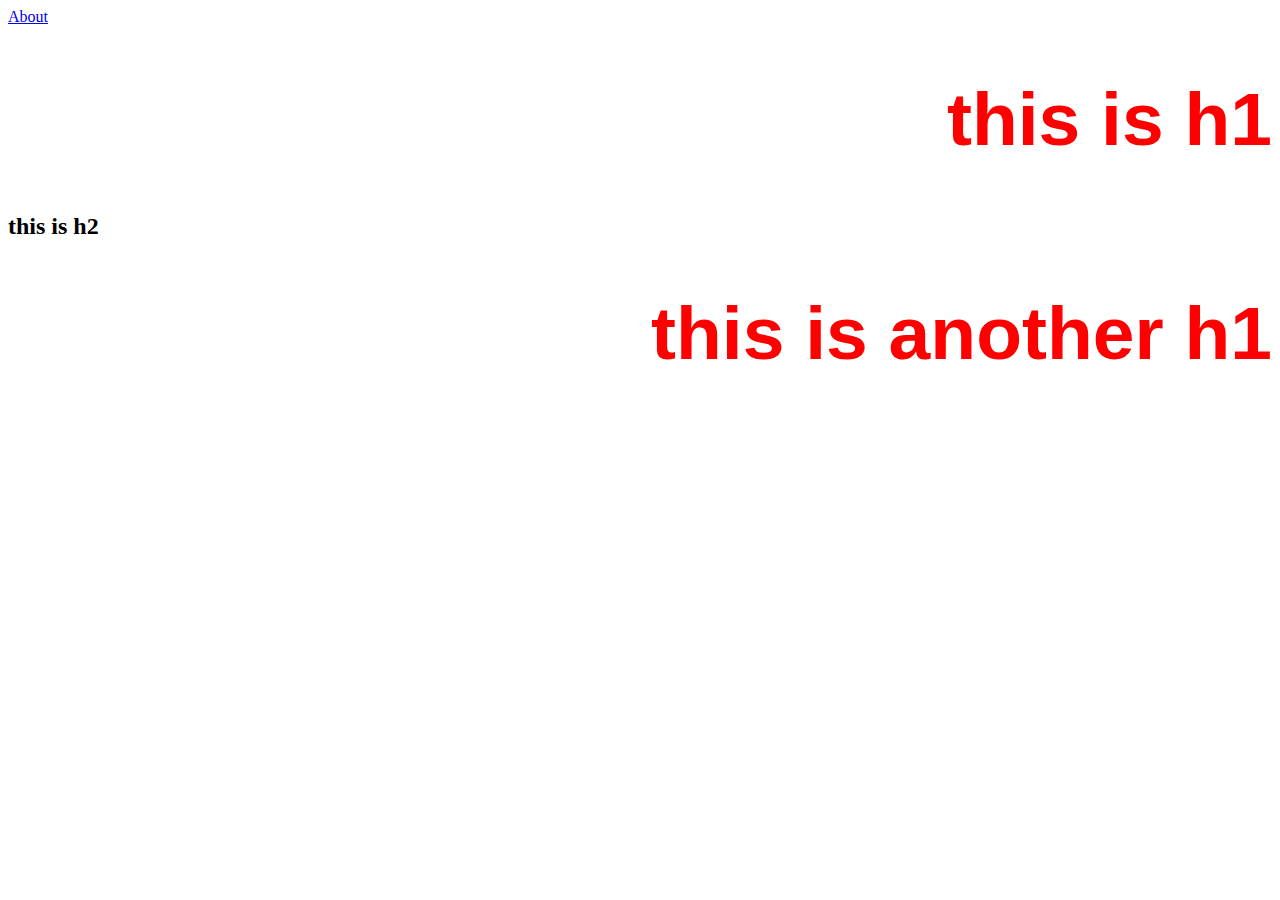
<file: index.html>
<!DOCTYPE html>
<html lang="en">
<head>
    <meta charset="UTF-8">
    <meta name="viewport" content="width=device-width, initial-scale=1.0">
    <title>My Blog</title>
    <link rel="stylesheet" type="text/css" href="./index.css">
</head>
<body>
    <a href="about.html">About</a>
    <h1>this is h1</h1>
    <h2>this is h2</h2>
    <h1>this is another h1</h1>
</body>
</html>
</file>
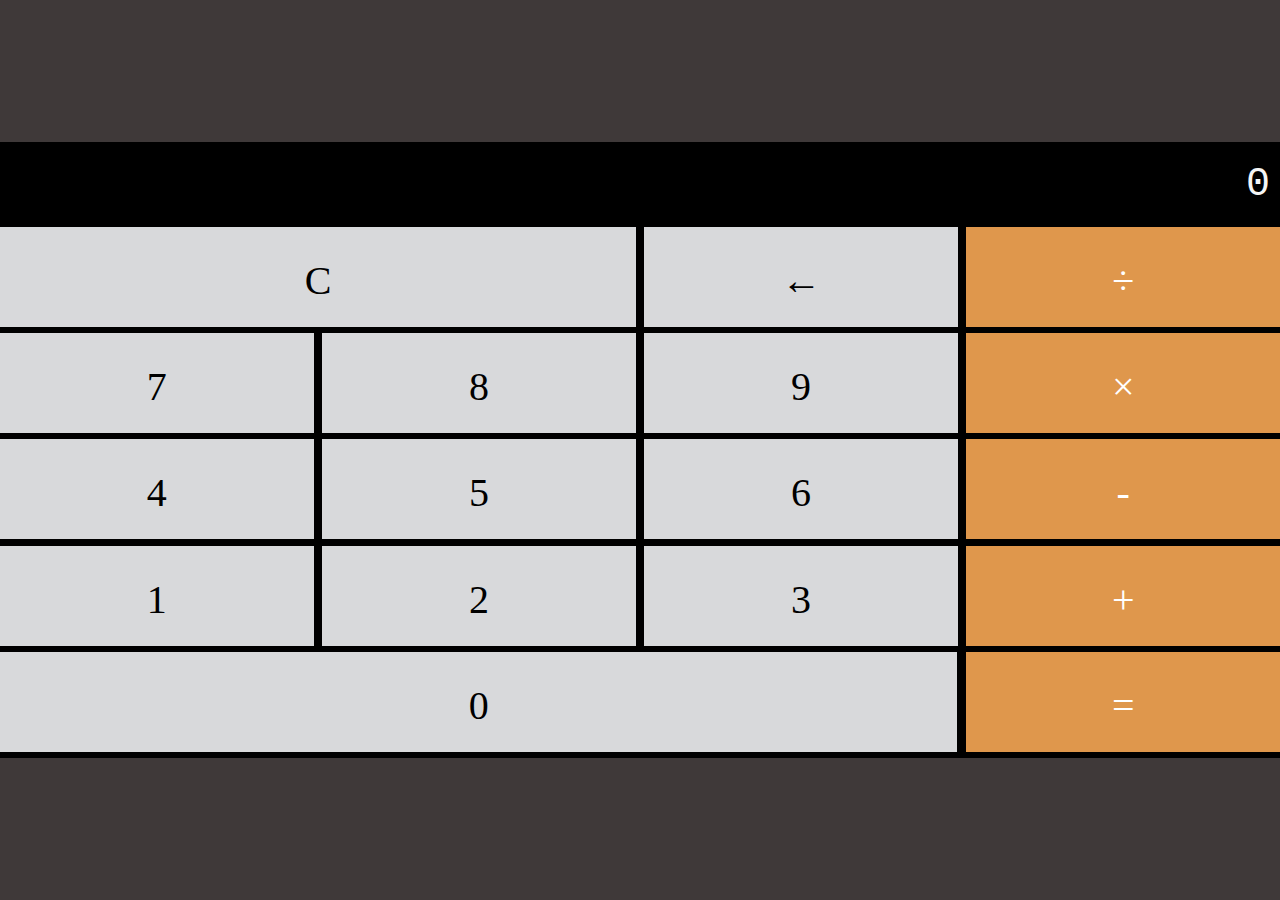
<file: calculator/index.html>
<!DOCTYPE html>
<html lang="en">
<head>
    <meta charset="UTF-8">
    <meta name="viewport" content="width=device-width, initial-scale=1.0">
    <title>Calculator</title>
    <link rel="stylesheet" href="./calculator.css">
</head>
<body>
    <div class="main">
    <div class="calc">
        <section class="screen">0</section>

        <section class="calc-buttons">
            <div class="calc-button-rows">
                <div class="calc-button double">C</div>
                <div class="calc-button">←</div>
                <div class="calc-button">÷</div>
            </div>
            <div class="calc-button-rows">
                <div class="calc-button">7</div>
                <div class="calc-button">8</div>
                <div class="calc-button">9</div>
                <div class="calc-button">×</div>
            </div>
            <div class="calc-button-rows">
                <div class="calc-button">4</div>
                <div class="calc-button">5</div>
                <div class="calc-button">6</div>
                <div class="calc-button">-</div>
            </div>
            <div class="calc-button-rows">
                <div class="calc-button">1</div>
                <div class="calc-button">2</div>
                <div class="calc-button">3</div>
                <div class="calc-button">+</div>
            </div>
            <div class="calc-button-rows">
                <div class="calc-button triple">0</div>
                <div class="calc-button">=</div>
            </div>
        </section>
        <script src="./calculator.js"></script>
    </div>
</div>
</body>
</html>
</file>
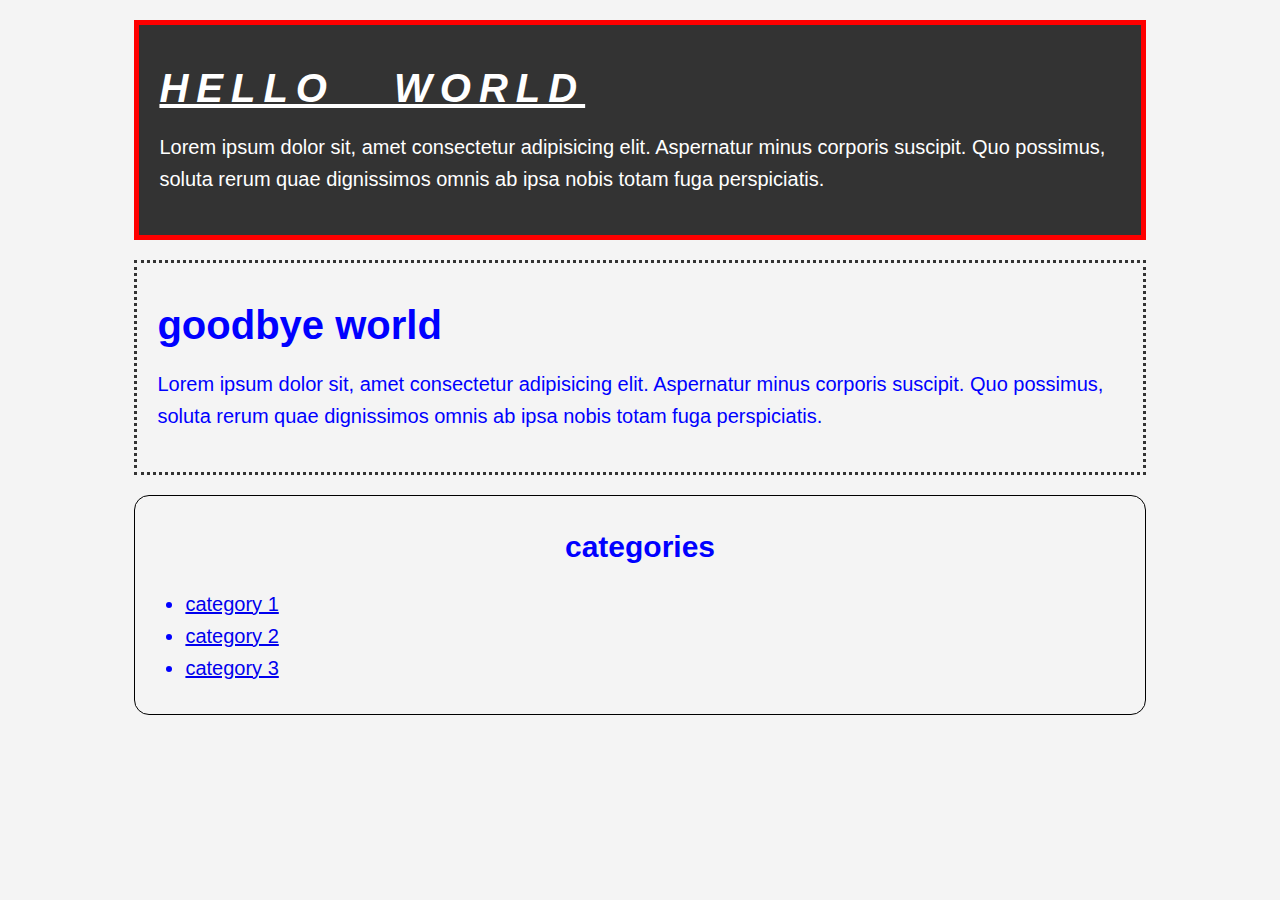
<file: csscheatsheet/index.html>
<!DOCTYPE html>
<html>
    <head>
        <title>CSS Cheat Sheet</title>
        <link rel="stylesheet" type="text/css" href="css/style.css">
    </head>
    <body>
        <div class="container">
            <div class="box1">
                <h1>hello world</h1>
                <p>
                    Lorem ipsum dolor sit, amet consectetur adipisicing elit. 
                    Aspernatur minus corporis suscipit. 
                    Quo possimus, soluta rerum quae dignissimos omnis ab ipsa nobis totam fuga perspiciatis.
                </p>
            </div>
            <div class="box2">
                <h1>goodbye world</h1>
                <p>
                    Lorem ipsum dolor sit, amet consectetur adipisicing elit. 
                    Aspernatur minus corporis suscipit. 
                    Quo possimus, soluta rerum quae dignissimos omnis ab ipsa nobis totam fuga perspiciatis.
                </p>
            </div>

            <div class="categories">
                <h2>categories</h2>
                <ul>
                    <li><a href="#">category 1</a></li>
                    <li><a href="#">category 2</a></li>
                    <li><a href="#">category 3</a></li>
                </ul>
            </div>
        </div>
        
        
    </body>
</html>
</file>
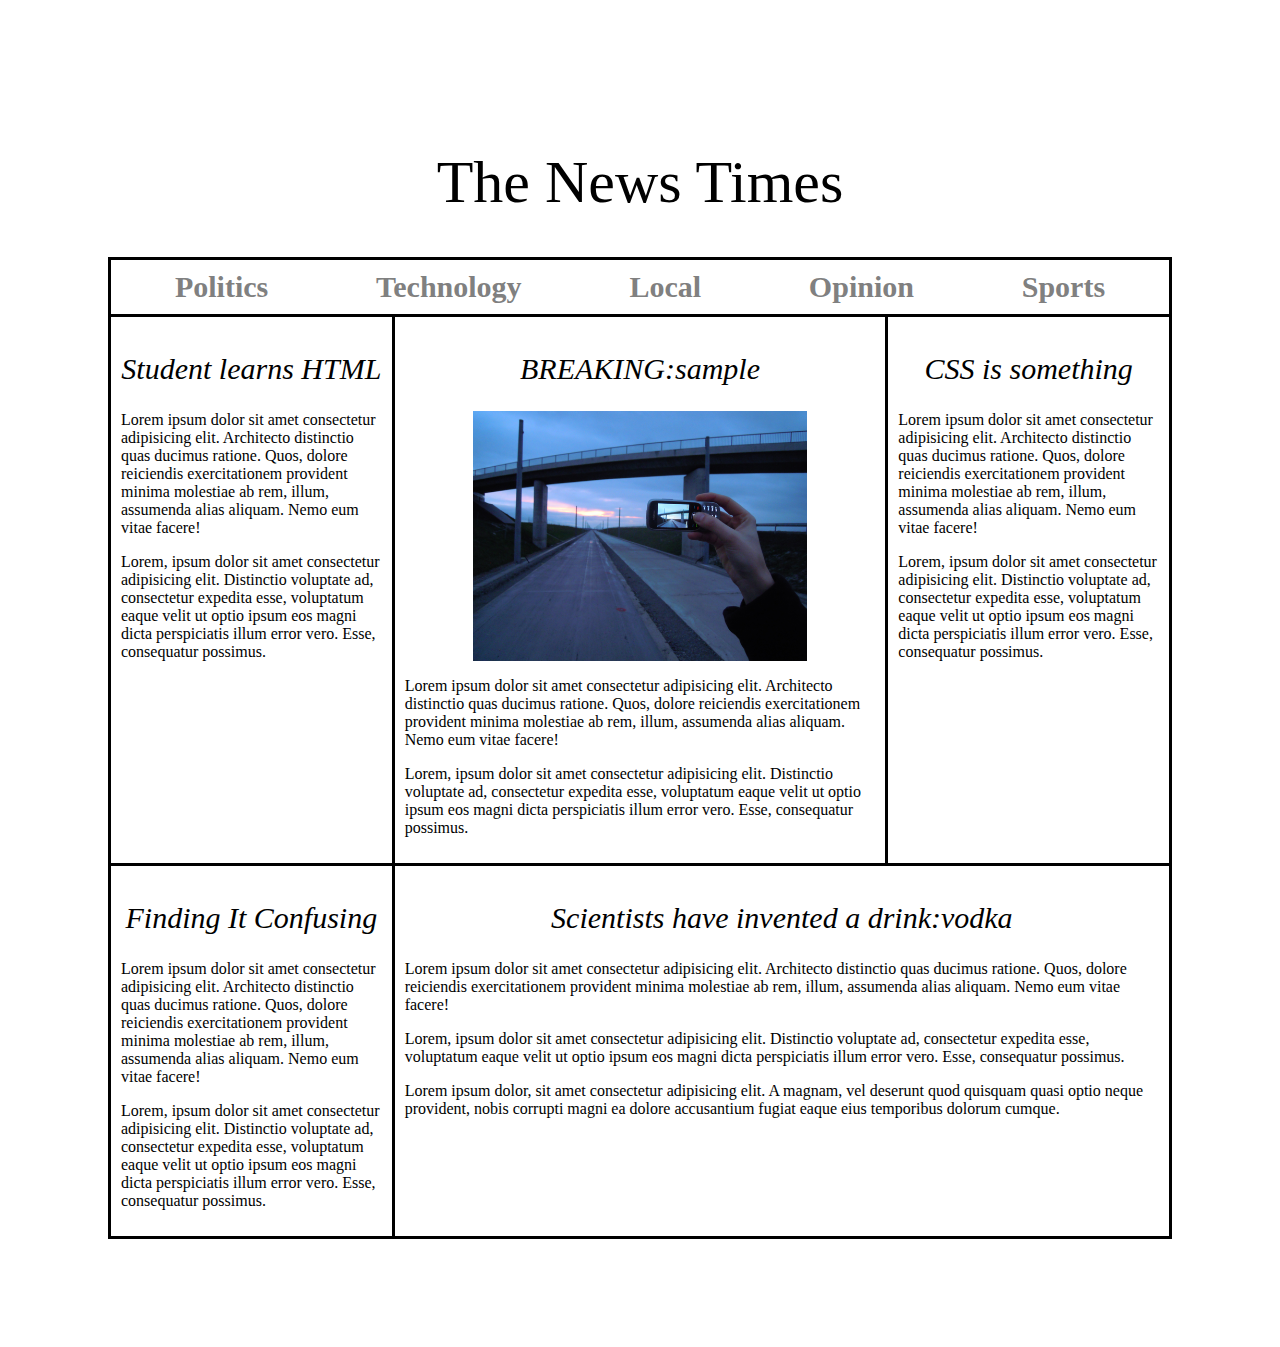
<file: newspaper.html>
<!DOCTYPE html>
<html lang="en">
<head>
    <meta charset="UTF-8">
    <meta name="viewport" content="width=device-width, initial-scale=1.0">
    <title>newspaper blog</title>
    <link rel="stylesheet" type="text/css" href="./news.css">
</head>
<body>
    <div class="head"></div>
        <header class="brand-header">
            <h1 class="brand">The News Times</h1>
        </header>
    <div class="page">
        <ul class="nav-links">
            <li class="genre">
                <a href="#" class="section-link">Politics</a>
            </li>
            <li class="genre">
                <a href="#" class="section-link">Technology</a>
            </li>
            <li class="genre">
                <a href="#" class="section-link">Local</a>
            </li>
            <li class="genre">
                <a href="#" class="section-link">Opinion</a>
            </li>
            <li class="genre">
                <a href="#" class="section-link">Sports</a>
            </li>
        </ul>
            <article class="story story1">
                <h2 class="article-title">Student learns HTML</h2>
                <p class="article-text">Lorem ipsum dolor sit amet consectetur adipisicing elit.
                Architecto distinctio quas ducimus ratione. 
                Quos, dolore reiciendis exercitationem provident minima molestiae ab rem, illum, assumenda alias aliquam.
                 Nemo eum vitae facere!</p>
                 <p class="article-text">Lorem, ipsum dolor sit amet consectetur adipisicing elit. Distinctio voluptate ad, consectetur expedita esse, voluptatum eaque velit ut optio ipsum eos magni dicta perspiciatis illum error vero. Esse, consequatur possimus.             </p>
            </article>
            <article class="story story2">
                <h2 class="article-title">BREAKING:sample</h2>
                <img src="sample.webp" alt="sample" class="article-image">
                <p class="article-text">Lorem ipsum dolor sit amet consectetur adipisicing elit.
                Architecto distinctio quas ducimus ratione. 
                Quos, dolore reiciendis exercitationem provident minima molestiae ab rem, illum, assumenda alias aliquam.
                 Nemo eum vitae facere!</p>
                 <p class="article-text">Lorem, ipsum dolor sit amet consectetur adipisicing elit. Distinctio voluptate ad, consectetur expedita esse, voluptatum eaque velit ut optio ipsum eos magni dicta perspiciatis illum error vero. Esse, consequatur possimus.             </p>
            </article>
            <article class="story story3">
                <h2 class="article-title">CSS is something</h2>
                <p class="article-text">Lorem ipsum dolor sit amet consectetur adipisicing elit.
                Architecto distinctio quas ducimus ratione. 
                Quos, dolore reiciendis exercitationem provident minima molestiae ab rem, illum, assumenda alias aliquam.
                 Nemo eum vitae facere!</p>
                 <p class="article-text">Lorem, ipsum dolor sit amet consectetur adipisicing elit. Distinctio voluptate ad, consectetur expedita esse, voluptatum eaque velit ut optio ipsum eos magni dicta perspiciatis illum error vero. Esse, consequatur possimus.             </p>
            </article>
     
            <article class="story story4">
                <h2 class="article-title">Finding It Confusing</h2>
                <p class="article-text">Lorem ipsum dolor sit amet consectetur adipisicing elit.
                Architecto distinctio quas ducimus ratione. 
                Quos, dolore reiciendis exercitationem provident minima molestiae ab rem, illum, assumenda alias aliquam.
                 Nemo eum vitae facere!</p>
                 <p class="article-text">Lorem, ipsum dolor sit amet consectetur adipisicing elit. Distinctio voluptate ad, consectetur expedita esse, voluptatum eaque velit ut optio ipsum eos magni dicta perspiciatis illum error vero. Esse, consequatur possimus.             </p>
            </article>
            <article class="story story5">
                <h2 class="article-title">Scientists have invented a drink:vodka</h2>
                <p class="article-text">Lorem ipsum dolor sit amet consectetur adipisicing elit.
                Architecto distinctio quas ducimus ratione. 
                Quos, dolore reiciendis exercitationem provident minima molestiae ab rem, illum, assumenda alias aliquam.
                 Nemo eum vitae facere!</p>
                 <p class="article-text">Lorem, ipsum dolor sit amet consectetur adipisicing elit. Distinctio voluptate ad, consectetur expedita esse, voluptatum eaque velit ut optio ipsum eos magni dicta perspiciatis illum error vero. Esse, consequatur possimus.             </p>
                <p class="article-text">Lorem ipsum dolor, sit amet consectetur adipisicing elit. A magnam, vel deserunt quod quisquam quasi optio neque provident, nobis corrupti magni ea dolore accusantium fugiat eaque eius temporibus dolorum cumque.</p>
                </article>
        
    </div>

</body>
</html>
</file>
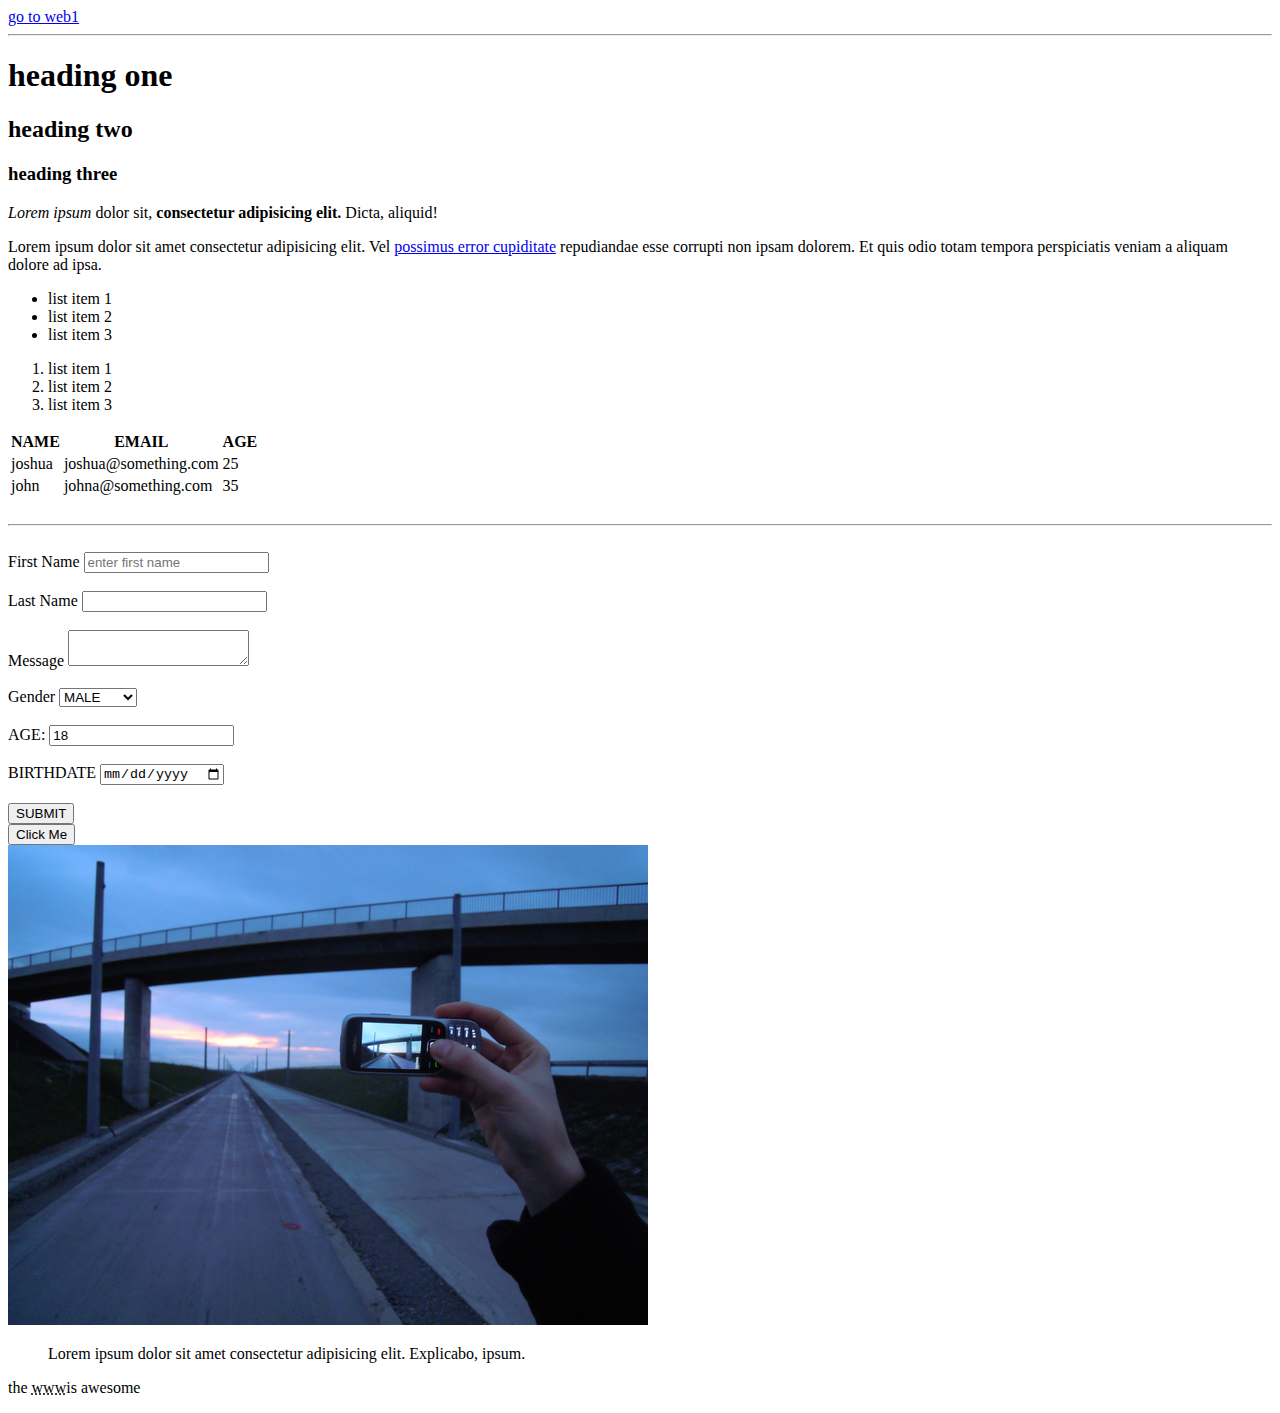
<file: web.html>
<!DOCTYPE html>
<html>
    <head>
        <title> HTML CHEAT SHEET</title>
    </head>
        <body>
            <a href="web1.html">go to web1</a>
            <hr>
            <!--headings-->
            <h1>heading one</h1>
            <h2>heading two</h2>
            <h3>heading three</h3>
            <!--paragraph-->
            <p>
                <em>Lorem ipsum</em> dolor sit, <strong>consectetur adipisicing elit.</strong>  Dicta, aliquid!
            </p>
            <p>
                Lorem ipsum dolor sit amet consectetur adipisicing elit. 
                Vel <a href="http://google.com" target="_blank">possimus error cupiditate</a> repudiandae esse corrupti non ipsam dolorem.
                Et quis odio totam tempora perspiciatis veniam a aliquam dolore ad ipsa.
            </p>
            <!--lists-->
            <ul>
                <li>list item 1</li>
                <li>list item 2</li>
                <li>list item 3</li>
            </ul>
            <ol>
                <li>list item 1</li>
                <li>list item 2</li>
                <li>list item 3</li>
            </ol>
            <!--tables-->
            <table>
                <thead>
                    <tr>
                        <th>NAME</th>
                        <th>EMAIL</th>
                        <th>AGE</th>
                    </tr>
                </thead>
                <tbody>
                    <tr>
                        <td>joshua</td>
                        <td>joshua@something.com</td>
                        <td>25</td>
                    </tr>
                    <tr>
                        <td>john</td>
                        <td>johna@something.com</td>
                        <td>35</td>
                    </tr>
                </tbody>
            </table>
            <br>
            <hr>
            <br>
            <!--forms-->
            <form>
                <div>
                    <label>First Name</label>
                    <input type="text" name="firstName" placeholder="enter first name">
                </div>
                <br>
                <div>
                    <label>Last Name</label>
                    <input type="text" name="lastName">
                </div>
                <br>
                <div>
                    <label>Message</label>
                    <textarea name="message"></textarea>
                </div>
                <br>
                <div>
                    <label>Gender</label>
                    <select name="gender">
                        <option value="male">MALE</option>
                        <option value="female">FEMALE</option>
                        <option value="others">OTHERS</option>
                    </select>
                </div>
                <br>
                <div>
                    <label>AGE:</label>
                    <input type="number" name="age" value="18">
                </div>
                <br>
                <div>
                    <label>BIRTHDATE</label>
                    <input type="date" name="birthdate">
                </div>
                <br>
                <input type="submit" name="submit" value="SUBMIT">
            </form>
            <!--buttons-->
            <button>Click Me</button>
            <br>
            <a href="sample.webp">
                <img src="sample.webp" alt="my sample image">
            </a>
            <!--quotations-->
            <blockquote>
                Lorem ipsum dolor sit amet consectetur adipisicing elit. Explicabo, ipsum.
            </blockquote>
            <p>the <abbr title="world wide web">www</abbr>is awesome</p>
            
        </body>
</html>
</file>
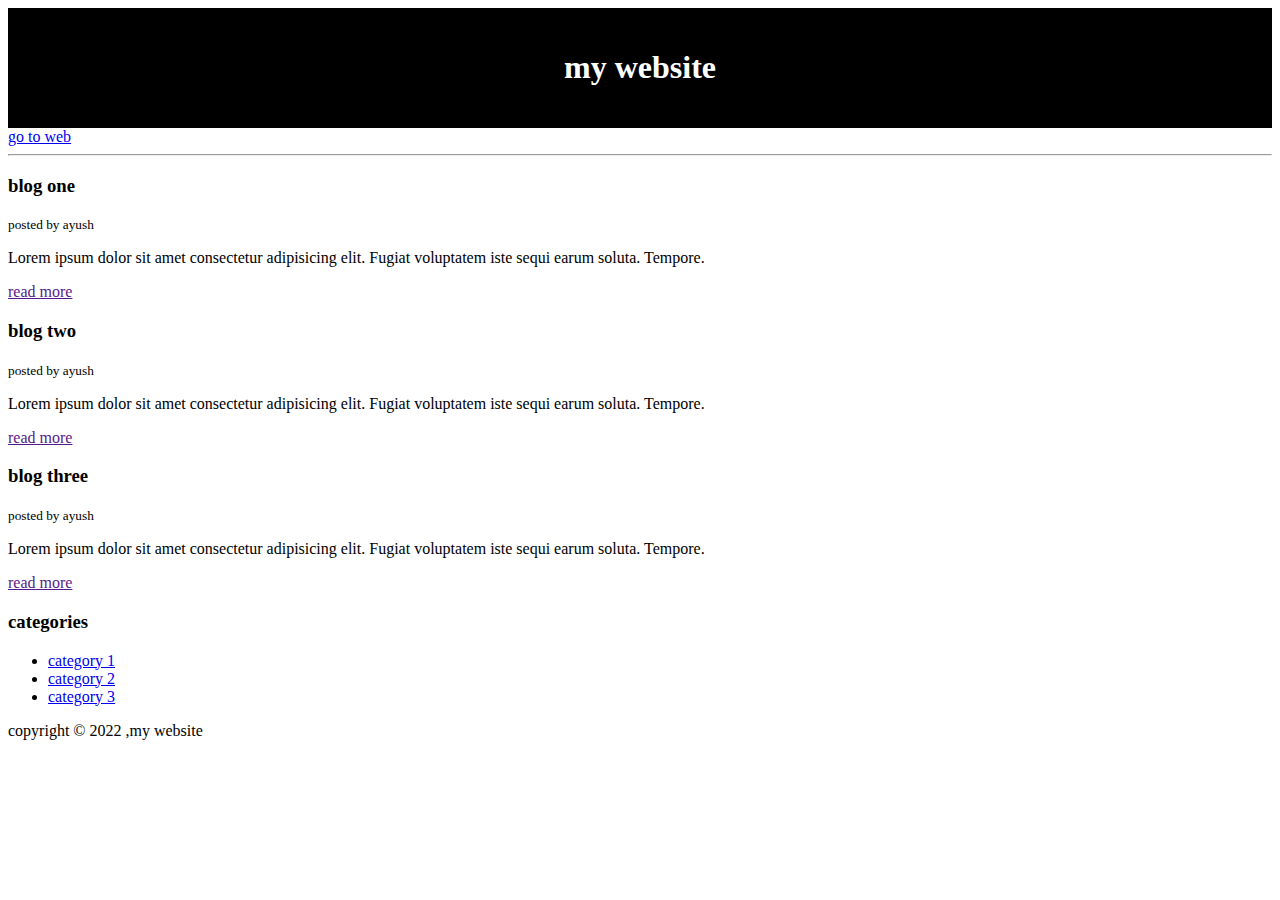
<file: web1.html>
<!DOCTYPE html>
<html>
    <head>
        <title>my blog</title>
        <meta name="description" content="awesome blog">
        <meta name="keywords" content="web design blog">
        <style type="text/css">
            #main-header{
                text-align: center;
                background-color: black;
                color: white;
                padding: 20px;
            }
        </style>
    </head>
    <body>
        <header id="main-header">
            <h1>my website</h1>
        </header>
        <a href="web.html">go to web</a>
        <hr>
        <section>
            <article class="post">
                <h3>blog one</h3>
                <small>posted by ayush</small>
                <p>
                    Lorem ipsum dolor sit amet consectetur adipisicing elit. Fugiat voluptatem iste sequi earum soluta. Tempore.
                </p>
                <a href="">read more</a>
            </article>
            <article class="post">
                <h3>blog two</h3>
                <small>posted by ayush</small>
                <p>
                    Lorem ipsum dolor sit amet consectetur adipisicing elit. Fugiat voluptatem iste sequi earum soluta. Tempore.
                </p>
                <a href="">read more</a>
            </article>
            <article class="post">
                <h3>blog three</h3>
                <small>posted by ayush</small>
                <p>
                    Lorem ipsum dolor sit amet consectetur adipisicing elit. Fugiat voluptatem iste sequi earum soluta. Tempore.
                </p>
                <a href="">read more</a>
            </article>
        </section>
        <aside>
            <h3>categories</h3>
            <nav>
                <ul>
                <li><a href="#">category 1</a></li>
                <li><a href="#">category 2</a></li>
                <li><a href="#">category 3</a></li>
                </ul>
            </nav>
        </aside>
        <footer id="main-footer">
            <p>copyright &copy; 2022 ,my website</p>
        </footer>
    </body>
</html>
</file>
<file: index.css>
h1{
    font-family: Arial, Helvetica, sans-serif;
    color: red;
    font-size: 75px;
    text-align: right;
}
</file>
<file: calculator/calculator.css>
*{
    box-sizing: border-box;
}

body{
    padding: 0;
    margin: 0;
}

.main{
    display: flex;
    justify-content: center;
    align-items: center;
    height: 100vh;
    background-color: #3f3939;
}

.calc{
    background-color: black;
    color: white;
    width: 100%;
}

.screen{
    color: whitesmoke;
    text-align: right;
    font-size: 40px;
    font-family:'Courier New', Courier, monospace;
    padding: 20px 10px;
}

.calc-button{
    background-color: #d8d9db;
    color: black;
    height: 100px;
    font-size: 40px;
    border: none;
    border-radius: 0;
    cursor: pointer;
    width:24.5%;
    text-align: center;
    display: inline-block;
    padding-top: 30px;
}

.calc-button:hover{
    background-color: #ebebeb;
}

.calc-button:active{
    background-color: #bbbcbe;
}
.calc-button:last-child{
background-color: #df974c;
color: white;
}

.calc-button:last-child:hover {
background-color: #dfb07e;
}

.calc-button:last-child:active {
background-color: #dd8d37;
}

.calc-button-rows{
    display: flex;
    align-items: stretch;
    justify-content: space-between;
    margin-bottom: 0.5%;
}

.double {
    width: 49.7%;
}
  
.triple {
    width: 74.8%;
}
</file>
<file: csscheatsheet/css/style.css>
body{
    background-color: #f4f4f4;
    color: blue;
    font-family: Arial, Helvetica, sans-serif;
    font-size: 20px;
    /*font: normal 20px arial,helvetica,sans-serif;*/
    line-height: 1.6em;
}
.container{
    margin:auto;
    width: 80%;
}
.box1{
    background-color: #333;
    color: #fff;
    border-right: 5px red solid;
    border-left: 5px red solid;
    border-top: 5px red solid;
    border-bottom: 5px red solid;
    padding-top: 20px;
    padding: 20px;
    margin-top: 20px;
    margin: 20px 0;
}

.box1 h1{
    font-family: 'Segoe UI', Tahoma, Geneva, Verdana, sans-serif;
    font-weight: 800;
    font-style: italic;
    text-decoration: underline;
    text-transform: uppercase;
    letter-spacing: 0.2em;
    word-spacing: 1em;
}
.box2{
    border: 3px dotted #333;
    margin:20px 0;
    padding: 20px;
    
}
.categories{
    border: 1px black solid;
    padding: 10px;
    border-radius: 15px;
}
.categories h2{
    text-align: center;
}
</file>
<file: news.css>
* {
    box-sizing: border-box;
}

body{
    padding: 100px;
}

.brand{
    font-family: "snell roundhand";
    font-weight: normal;
    font-size: 60px;
    text-align: center;
}

.story1{
    grid-area: story1;
}

.story2{
    grid-area: story2;
}

.story3{
    grid-area: story3;
}

.story4{
    grid-area: story4;
}

.story5{
    grid-area: story5;
}

.nav-links{
    grid-area: nav;
}

.page{
    display: grid;
    grid-template-areas: 
    "nav nav nav"
    "story1 story2 story3"
    "story4 story5 story5";
}

/* .firstthree{
    display: flex;
}

.resttwo{
    display:flex;
}
.story1{
    width: 1fr;
}

.story2{
    width: 1fr;
}

.story3{
    width:1fr;
}

.story4{
    width: 33.3%;
}

.story5{
    width: 66.66666666666666%;
} */
.article-title{
    font-family: cursive;
    font-size: 30px;
    font-weight: normal;
    font-style: italic;
    text-align: center;
}

.article-image{
    display: block;
    margin: 0 auto;
    max-height: 250px;
}

.story{
    border-left: 3px solid black;
    border-bottom: 3px solid black;
    padding: 10px;
}

.story3,.story5{
    border-right: 3px solid black;
}

.nav-links{
    border: 3px solid black;
    display: flex;
    justify-content:space-around;
    align-items:center;
    margin: 0;
    padding: 10px;
    list-style: none;
}

.section-link {
    color: black;
    text-decoration: none;
    font-size: 30px;
    font-weight: bold;
    font-family: "Futura";
    color: gray;
}
  
.section-link:hover{
    text-decoration: underline;
}
</file>
